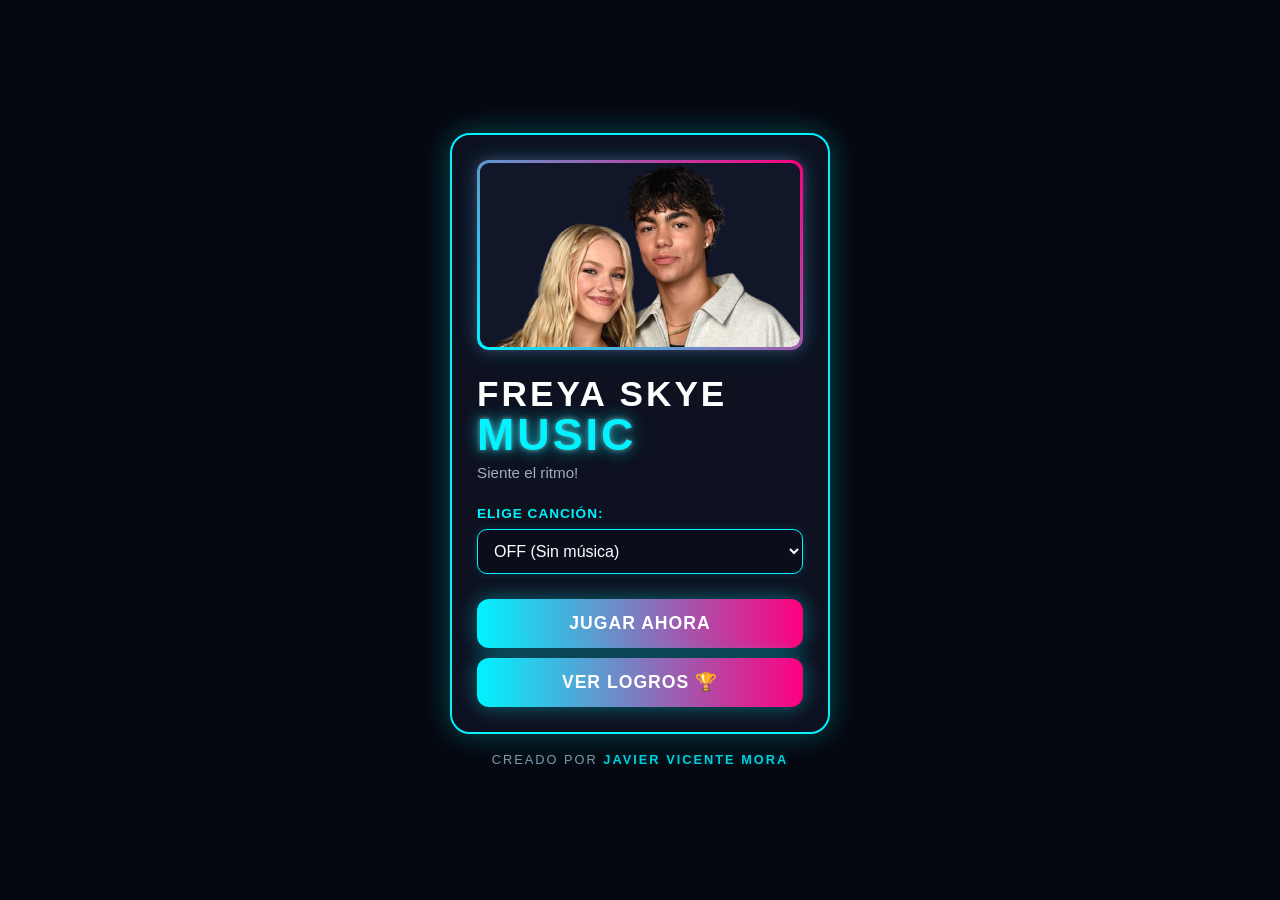
<file: index.html>
<!DOCTYPE html>
<html lang="es">
<head>
    <meta charset="UTF-8">
    <meta name="viewport" content="width=device-width, initial-scale=1.0">
    <title>Freya Skye Music</title>
    <!-- METADATOS PARA WHATSAPP Y REDES SOCIALES (Open Graph) -->
    <meta property="og:title" content="Freya Skye Music">
    <meta property="og:description" content="¡Siente el ritmo!"">
    <meta property="og:image" content="https://javier-vicente-mora.github.io/FREYA-HEROE/img/foto2.jpg">
    <meta property="og:url" content="https://javier-vicente-mora.github.io/FREYA-HEROE/">
    <meta property="og:type" content="website">
    <link rel="stylesheet" href="estilos.css">
    <style>
        /* Estilo elegante para el autor fuera del cuadro */
        .author-footer {
            margin-top: 18px;
            font-size: 0.8rem;
            color: #a0aec0;
            letter-spacing: 2px;
            text-transform: uppercase;
            text-align: center;
            opacity: 0.85;
            text-shadow: 0 0 10px rgba(0, 243, 255, 0.3);
        }
        .author-footer span {
            color: #00f3ff;
            font-weight: bold;
        }
    </style>
</head>
<body class="menu-body">

    <div class="menu-container" style="display: flex; flex-direction: column; justify-content: center; align-items: center; height: 100vh; padding: 20px;">
        
        <!-- Caja principal -->
        <div class="menu-content" style="width: 100%; max-width: 380px;">
            <!-- Imagen solicitada -->
            <div class="hero-image-container">
                <img src="img/foto.png" alt="Neon Pulse Art" class="hero-img" onerror="this.src='https://images.unsplash.com/photo-1514525253161-7a46d19cd819?auto=format&fit=crop&w=600&q=80'">
            </div>

            <h1 class="game-title">FREYA SKYE <span>MUSIC</span></h1>
            <p class="game-subtitle">Siente el ritmo!</p>

            <div class="config-box">
                <div class="form-group">
                    <label for="music-select">ELIGE CANCIÓN:</label>
                    <select id="music-select">
                        <option value="off" selected>OFF (Sin música)</option>
                        <option value="canciones/musica.mp3">Golden Boy</option>
                        <option value="canciones/musica2.mp3">Bad Taste</option>
                        <option value="canciones/musica3.mp3">Dream Come True</option>
                        <option value="canciones/musica4.mp3">Silent Treatment</option> 
                        <option value="canciones/musica5.mp3">The Place to Be</option>                            
                       <!--<option value="canciones/aromas ilicitanos.mp3">Aromas Ilicitanos</option>-->
                    </select>
                </div>
            </div>

            <button id="start-btn" class="neon-btn">JUGAR AHORA</button>

            <!-- Botón de Logros añadido -->
            <a href="logros.html" class="neon-btn secondary" style="margin-top: 10px; text-decoration: none;">VER LOGROS 🏆</a>
            
        </div>

        <!-- Autor fuera del cuadro y centrado debajo -->
        <div class="author-footer">
            Creado por <span>Javier Vicente Mora</span>
        </div>

    </div>

    <!-- Audio de la Intro en el menú -->
    <audio id="intro-audio" src="canciones/intro.mp3" loop preload="auto"></audio>

    <script>
        const introAudio = document.getElementById('intro-audio');

        // Intentar reproducir automáticamente al cargar la página
        introAudio.play().catch(() => {
            // Si el navegador bloquea el autoplay, se activará en cuanto el usuario haga cualquier clic o toque en la pantalla
            const unlockAudio = () => {
                introAudio.play();
                window.removeEventListener('click', unlockAudio);
                window.removeEventListener('touchstart', unlockAudio);
            };
            window.addEventListener('click', unlockAudio);
            window.addEventListener('touchstart', unlockAudio);
        });

        document.getElementById('start-btn').addEventListener('click', () => {
            const selectedMusic = document.getElementById('music-select').value;
            // Detenemos la música del menú antes de cambiar de página
            introAudio.pause();
            // Guardamos la música seleccionada en localStorage para usarla en juego.html
            localStorage.setItem('selectedMusic', selectedMusic);
            window.location.href = 'juego.html';
        });
    </script>
</body>
</html>
</file>
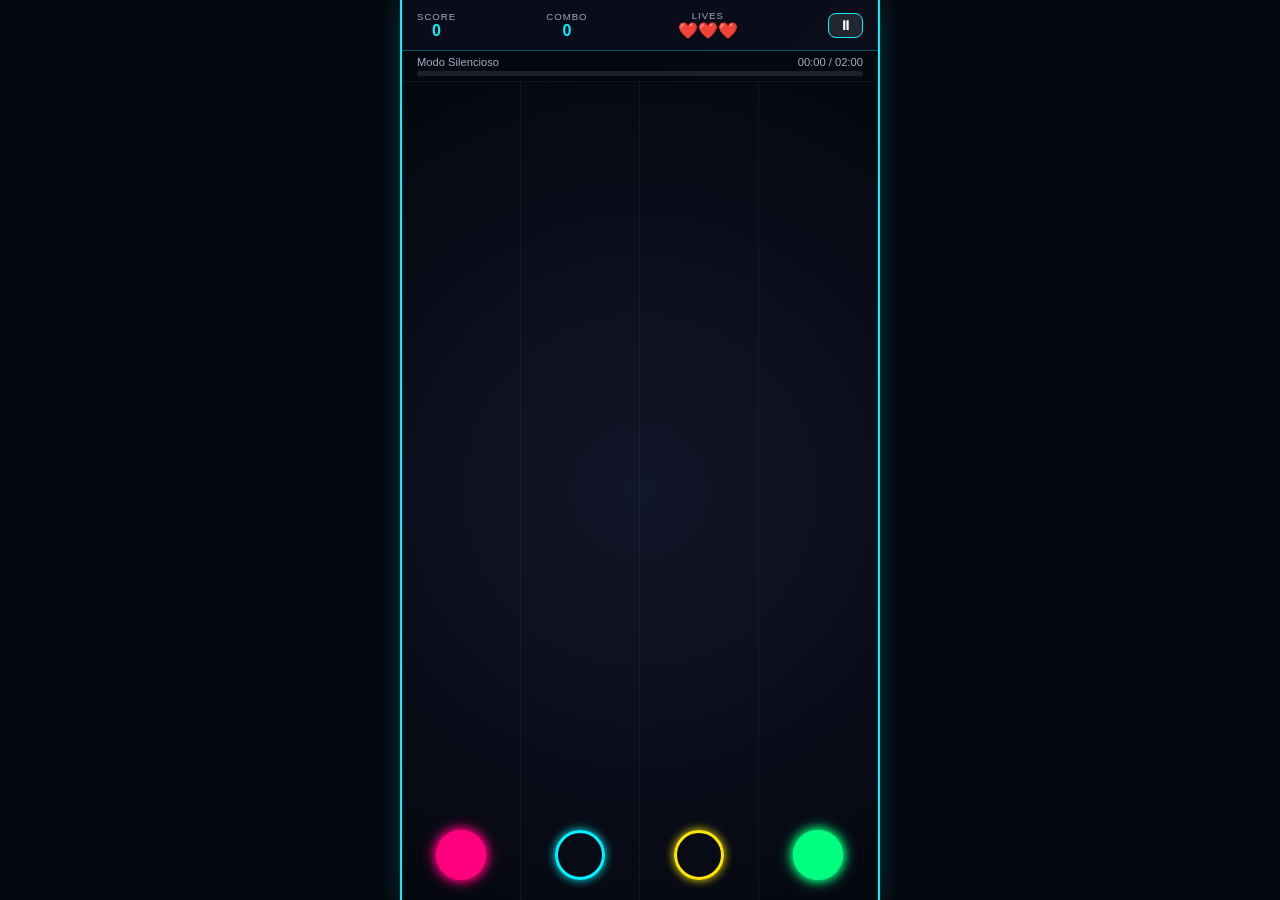
<file: juego.html>
<!DOCTYPE html>
<html lang="es">
<head>
    <meta charset="UTF-8">
    <meta name="viewport" content="width=device-width, initial-scale=1.0, user-scalable=no">
    <title>FREYA SKYE MUSIC - Partida</title>
    <link rel="stylesheet" href="estilos.css">
</head>
<body>

    <!-- TODO EL JUEGO DEBE ESTAR DENTRO DE ESTE CONTENEDOR -->
    <div class="arcade-container">
        
        <div class="game-screen">
            <!-- Header con Puntuación, Combo y Vidas -->
            <header class="game-header">
                <div class="stat-box">
                    <span>SCORE</span>
                    <strong id="score-el">0</strong>
                </div>
                <div class="stat-box">
                    <span>COMBO</span>
                    <strong id="combo-el">0</strong>
                </div>
                <div class="stat-box">
                    <span>LIVES</span>
                    <strong id="lives-el">❤️❤️❤️</strong>
                </div>
                <button id="pause-btn" class="pause-btn">⏸</button>
            </header>

            <!-- Barra de Progreso de la Canción -->
            <div class="song-progress-container">
                <div class="progress-info">
                    <span id="song-title-display">Cargando...</span>
                    <span id="time-display">00:00 / 02:00</span>
                </div>
                <div class="progress-bar">
                    <div id="progress-bar-fill" class="progress-bar-fill"></div>
                </div>
            </div>

            <!-- Tablero de Carriles y Notas -->
            <div class="game-board">
                <div class="lane"><div class="target-circle"></div></div>
                <div class="lane"><div class="target-circle"></div></div>
                <div class="lane"><div class="target-circle"></div></div>
                <div class="lane"><div class="target-circle"></div></div>
                <div id="feedback-txt" class="feedback-text"></div>
            </div>
        </div>

    </div>

    <!-- Modal de Pausa / Game Over / Victoria -->
    <div id="modal-overlay" class="modal-overlay hidden">
        <div class="modal-content">
            <h2 id="modal-title">¡PAUSA!</h2>
            <div id="final-score">
                <!-- Se rellena con JavaScript -->
            </div>
            <div class="modal-buttons">
                <button id="resume-btn" class="neon-btn">Reanudar</button>
                <button id="menu-btn" class="neon-btn secondary">Menú Principal</button>
            </div>
        </div>
    </div>

    <!-- Audio del Juego -->
    <audio id="game-audio" preload="auto"></audio>

    <script src="script.js"></script>
</body>
</html>
</file>
<file: estilos.css>
/* --- ESTILOS GENERALES Y RESET --- */
* {
    box-sizing: border-box;
    margin: 0;
    padding: 0;
    font-family: 'Segoe UI', Tahoma, Geneva, Verdana, sans-serif;
    user-select: none;
    -webkit-user-select: none;
}

html, body {
    width: 100%;
    height: 100%;
    background-color: #05070f;
    color: #ffffff;
    display: flex;
    justify-content: center;
    align-items: center;
    overflow: hidden;
    position: fixed; /* Evita rebotes raros en móvil */
}

/* Contenedor Principal Estilo Arcade adaptado a móviles */
.arcade-container {
    width: 100%;
    max-width: 480px;
    height: 100%;
    height: 100dvh; /* Altura dinámica real para móviles modernos */
    background: linear-gradient(135deg, #0a0d1a 0%, #121629 100%);
    border-left: 2px solid #00f3ff;
    border-right: 2px solid #00f3ff;
    display: flex;
    flex-direction: column;
    position: relative;
    box-shadow: 0 0 25px rgba(0, 243, 255, 0.2);
}

/* Pantalla de Menú Principal */
.menu-screen {
    flex: 1;
    display: flex;
    justify-content: center;
    align-items: center;
    padding: 20px;
    text-align: center;
    width: 100%;
    height: 100%;
}

.menu-content {
    width: 100%;
    max-width: 380px;
    background: rgba(18, 22, 41, 0.7);
    border: 2px solid #00f3ff;
    border-radius: 20px;
    padding: 25px;
    box-shadow: 0 0 30px rgba(0, 243, 255, 0.3);
}

.game-title {
    font-size: 2.2rem;
    font-weight: 900;
    letter-spacing: 3px;
    margin-bottom: 5px;
    line-height: 1.1;
}

.game-title span {
    display: block;
    font-size: 2.8rem;
    color: #00f3ff;
    text-shadow: 0 0 15px rgba(0, 243, 255, 0.8), 0 0 5px rgba(255, 255, 255, 0.5);
    margin-top: -3px;
}

.game-subtitle {
    font-size: 0.95rem;
    color: #a0aec0;
    margin-bottom: 25px;
}

/* Contenedor de Imagen */
.hero-image-container {
    width: 100%;
    height: 190px;
    border-radius: 12px;
    overflow: hidden;
    margin-bottom: 25px;
    border: 3px solid transparent;
    background-image: linear-gradient(#121629, #121629), linear-gradient(45deg, #00f3ff, #ff007f);
    background-origin: border-box;
    background-clip: content-box, border-box;
    box-shadow: 0 0 20px rgba(0, 243, 255, 0.3), 0 0 10px rgba(255, 0, 127, 0.3);
}

.hero-img {
    width: 100%;
    height: 100%;
    object-fit: cover;
}

/* Opciones de Música */
.config-box {
    margin-bottom: 25px;
    text-align: left;
}

.form-group label {
    display: block;
    font-size: 0.85rem;
    font-weight: bold;
    color: #00f3ff;
    margin-bottom: 8px;
    letter-spacing: 1px;
}

.form-group select {
    width: 100%;
    padding: 12px;
    background: #0a0d1a;
    border: 1px solid #00f3ff;
    border-radius: 10px;
    color: #fff;
    font-size: 1rem;
    outline: none;
    cursor: pointer;
    box-shadow: 0 0 10px rgba(0, 243, 255, 0.15);
}

/* Botones Neon */
.neon-btn {
    width: 100%;
    padding: 14px;
    background: linear-gradient(90deg, #00f3ff, #ff007f);
    border: none;
    border-radius: 12px;
    color: #fff;
    font-size: 1.1rem;
    font-weight: bold;
    cursor: pointer;
    letter-spacing: 1px;
    box-shadow: 0 0 20px rgba(0, 243, 255, 0.4);
    transition: transform 0.1s ease, box-shadow 0.2s ease;
    text-decoration: none;
    display: inline-block;
    text-align: center;
}

.neon-btn:active {
    transform: scale(0.97);
}

/* --- ESTILOS DE LA PANTALLA DE JUEGO (`juego.html`) --- */
.game-screen {
    flex: 1;
    display: flex;
    flex-direction: column;
    width: 100%;
    height: 100%;
    overflow: hidden;
}

.game-header {
    display: flex;
    justify-content: space-between;
    align-items: center;
    padding: 10px 15px;
    background: rgba(10, 13, 26, 0.9);
    border-bottom: 1px solid rgba(0, 243, 255, 0.3);
}

.stat-box {
    text-align: center;
}

.stat-box span {
    display: block;
    font-size: 0.6rem;
    color: #a0aec0;
    letter-spacing: 1px;
}

.stat-box strong {
    font-size: 1rem;
    color: #00f3ff;
}

.pause-btn {
    background: rgba(255, 255, 255, 0.1);
    border: 1px solid #00f3ff;
    color: #fff;
    padding: 4px 10px;
    border-radius: 8px;
    cursor: pointer;
    font-weight: bold;
}

/* Barra de Progreso */
.song-progress-container {
    padding: 5px 15px;
    background: rgba(5, 7, 15, 0.9);
    display: flex;
    flex-direction: column;
    gap: 3px;
    border-bottom: 1px solid rgba(255, 255, 255, 0.05);
}

.progress-info {
    display: flex;
    justify-content: space-between;
    font-size: 0.7rem;
    color: #a0aec0;
}

.progress-bar {
    width: 100%;
    height: 5px;
    background: rgba(255, 255, 255, 0.1);
    border-radius: 3px;
    overflow: hidden;
}

.progress-bar-fill {
    width: 0%;
    height: 100%;
    background: linear-gradient(90deg, #00f3ff, #ff007f);
    transition: width 0.3s linear;
}

/* Área de Juego (Carriles) */
.game-board {
    flex: 1;
    display: flex;
    position: relative;
    overflow: hidden;
    background: radial-gradient(circle at center, #121629 0%, #05070f 100%);
    width: 100%;
}

.lane {
    flex: 1;
    border-right: 1px solid rgba(255, 255, 255, 0.05);
    position: relative;
    display: flex;
    justify-content: center;
    align-items: flex-end;
    padding-bottom: 15px;
    height: 100%;
    touch-action: manipulation; /* Mejora la respuesta táctil en móviles */
}

.lane:last-child {
    border-right: none;
}

/* Círculos Objetivo Abajo (Alineados correctamente) */
.target-circle {
    width: 50px;
    height: 50px;
    border: 3px solid rgba(255, 255, 255, 0.3);
    border-radius: 50%;
    position: absolute;
    bottom: 20px;
}

.lane:nth-child(1) .target-circle { border-color: #ff007f; box-shadow: 0 0 10px #ff007f; }
.lane:nth-child(2) .target-circle { border-color: #00f3ff; box-shadow: 0 0 10px #00f3ff; }
.lane:nth-child(3) .target-circle { border-color: #ffe600; box-shadow: 0 0 10px #ffe600; }
.lane:nth-child(4) .target-circle { border-color: #00ff80; box-shadow: 0 0 10px #00ff80; }

/* Notas que Caen (Ajustadas a la nueva altura) */
.falling-note {
    width: 50px;
    height: 50px;
    border-radius: 50%;
    position: absolute;
    top: -60px;
    animation: fall linear forwards;
    cursor: pointer;
}

.lane:nth-child(1) .falling-note { background: #ff007f; box-shadow: 0 0 15px #ff007f; }
.lane:nth-child(2) .falling-note { background: #00f3ff; box-shadow: 0 0 15px #00f3ff; }
.lane:nth-child(3) .falling-note { background: #ffe600; box-shadow: 0 0 15px #ffe600; }
.lane:nth-child(4) .falling-note { background: #00ff80; box-shadow: 0 0 15px #00ff80; }

@keyframes fall {
    0% { top: -60px; }
    100% { top: calc(100% - 70px); }
}

/* Feedback visual de Acierto / Fallo */
.feedback-text {
    position: absolute;
    top: 40%;
    left: 50%;
    transform: translate(-50%, -50%) scale(0.5);
    font-size: 1.8rem;
    font-weight: 900;
    opacity: 0;
    pointer-events: none;
    z-index: 50;
    transition: transform 0.2s ease, opacity 0.2s ease;
}

.feedback-text.show {
    transform: translate(-50%, -50%) scale(1);
    opacity: 1;
}

/* --- MODAL (GAME OVER / VICTORIA / PAUSA) --- */
.modal-overlay {
    position: fixed;
    top: 0;
    left: 0;
    width: 100%;
    height: 100%;
    background: rgba(5, 7, 15, 0.85);
    backdrop-filter: blur(5px);
    display: flex;
    justify-content: center;
    align-items: center;
    z-index: 1000;
    padding: 20px;
}

.modal-overlay.hidden {
    display: none;
}

.modal-content {
    background: linear-gradient(135deg, #121629 0%, #0a0d1a 100%);
    border: 2px solid #00f3ff;
    border-radius: 20px;
    padding: 30px 25px;
    width: 100%;
    max-width: 340px;
    text-align: center;
    box-shadow: 0 0 30px rgba(0, 243, 255, 0.4), inset 0 0 15px rgba(0, 243, 255, 0.1);
    animation: modalPop 0.3s cubic-bezier(0.175, 0.885, 0.32, 1.275) forwards;
}

@keyframes modalPop {
    0% { transform: scale(0.8); opacity: 0; }
    100% { transform: scale(1); opacity: 1; }
}

.modal-content h2 {
    font-size: 1.8rem;
    font-weight: 900;
    color: #00f3ff;
    margin-bottom: 20px;
    text-shadow: 0 0 10px rgba(0, 243, 255, 0.6);
    letter-spacing: 1px;
}

.modal-buttons {
    display: flex;
    flex-direction: column;
    gap: 12px;
    margin-top: 25px;
}

.modal-content .neon-btn {
    width: 100%;
    padding: 12px;
    font-size: 1rem;
    font-weight: bold;
    border-radius: 12px;
    cursor: pointer;
    border: none;
    transition: transform 0.1s ease, box-shadow 0.2s ease;
}

.modal-content .neon-btn:active {
    transform: scale(0.97);
}

.modal-content .neon-btn.secondary {
    background: rgba(255, 255, 255, 0.08);
    color: #a0aec0;
    border: 1px solid rgba(255, 255, 255, 0.15);
}

.modal-content .neon-btn.secondary:hover {
    background: rgba(255, 255, 255, 0.15);
    color: #fff;
}

/* Estilos especiales para la pantalla de Victoria */
.victory-glow {
    border-color: #00ff80 !important;
    box-shadow: 0 0 40px rgba(0, 255, 128, 0.6) !important;
}

.victory-title {
    color: #00ff80 !important;
    text-shadow: 0 0 15px rgba(0, 255, 128, 0.8);
    font-size: 2.2rem !important;
    animation: victoryPulse 1.5s infinite alternate;
}

@keyframes victoryPulse {
    0% { transform: scale(1); text-shadow: 0 0 10px rgba(0, 255, 128, 0.6); }
    100% { transform: scale(1.05); text-shadow: 0 0 25px rgba(0, 255, 128, 1); }
}

/* --- PARTÍCULAS DE ACIERTO --- */
/* --- PARTÍCULAS DE ACIERTO (Más visibles y brillantes) --- */
.particle {
    position: absolute;
    width: 8px;
    height: 8px;
    border-radius: 50%;
    pointer-events: none;
    /* Posicionamos las partículas justo en el centro horizontal del carril y a la altura del círculo objetivo */
    bottom: 45px;
    left: 50%;
    transform: translate(-50%, 0);
    box-shadow: 0 0 8px currentColor;
    animation: particleFly 0.4s ease-out forwards;
    z-index: 100;
}

@keyframes particleFly {
    0% { 
        transform: translate(calc(-50% + var(--dx)), var(--dy)) scale(1.2); 
        opacity: 1; 
    }
    100% { 
        transform: translate(calc(-50% + var(--dx)), calc(var(--dy) - 40px)) scale(0.2); 
        opacity: 0; 
    }
}

/* --- MODO FEVER (Combo >= 15) --- */
.arcade-container.fever-mode {
    border-color: #ff007f;
    box-shadow: 0 0 40px rgba(255, 0, 127, 0.7), inset 0 0 25px rgba(0, 243, 255, 0.3);
    animation: feverPulse 0.8s ease-in-out infinite alternate;
}

@keyframes feverPulse {
    0% {
        border-color: #ff007f;
        box-shadow: 0 0 30px rgba(255, 0, 127, 0.5), inset 0 0 15px rgba(0, 243, 255, 0.2);
    }
    100% {
        border-color: #00f3ff;
        box-shadow: 0 0 50px rgba(0, 243, 255, 0.8), inset 0 0 30px rgba(255, 0, 127, 0.5);
    }
}

/* --- EFECTO SCREEN SHAKE (Sacudida al fallar) --- */
@keyframes shakeAnim {
    0% { transform: translate(0, 0); }
    20% { transform: translate(-6px, 4px); }
    40% { transform: translate(6px, -4px); }
    60% { transform: translate(-4px, -6px); }
    80% { transform: translate(4px, 6px); }
    100% { transform: translate(0, 0); }
}

.arcade-container.shake {
    animation: shakeAnim 0.2s ease-in-out;
}

/* Estilo para un cuadro o texto inferior con diseño elegante */
.texto-fuera-cuadro {
    margin-top: 25px;
    padding: 15px 20px;
    background-color: #f8f9fa;
    border-left: 4px solid #2980b9;
    border-radius: 4px;
    font-style: italic;
    color: #555;
    box-shadow: 0 2px 4px rgba(0,0,0,0.05);
}

/* --- NOTAS SOSTENIDAS (HOLD NOTES) --- */
.falling-note.hold-note {
    width: 48px;
    height: 120px; /* Nota alargada */
    border-radius: 15px;
    border: 2px dashed #ffffff;
    background: linear-gradient(to bottom, rgba(255,255,255,0.8), currentColor);
}

/* Efecto visual cuando la nota sostenida está siendo pulsada correctamente */
.falling-note.holding {
    filter: brightness(1.4);
    box-shadow: 0 0 25px #ffffff, 0 0 35px currentColor !important;
    transform: scale(0.95);
}

/* --- ESTILOS DE LOGROS EN MODAL DE FINAL DE JUEGO --- */
.unlocked-achievements-container {
    margin: 15px 0;
    padding: 10px;
    background: rgba(0, 243, 255, 0.05);
    border: 1px dashed rgba(0, 243, 255, 0.3);
    border-radius: 12px;
}

.unlocked-achievements-container h4 {
    font-size: 0.8rem;
    color: #00f3ff;
    letter-spacing: 1px;
    margin-bottom: 8px;
    text-transform: uppercase;
}

.achievements-row {
    display: flex;
    justify-content: center;
    gap: 12px;
    flex-wrap: wrap;
}

.achievement-circle-item {
    width: 48px;
    height: 48px;
    border-radius: 50%;
    object-fit: cover;
    border: 2px solid #00ff80;
    box-shadow: 0 0 12px rgba(0, 255, 128, 0.6);
    animation: achievementPop 0.4s ease-out forwards;
}

@keyframes achievementPop {
    0% { transform: scale(0); opacity: 0; }
    80% { transform: scale(1.15); }
    100% { transform: scale(1); opacity: 1; }
}
</file>
